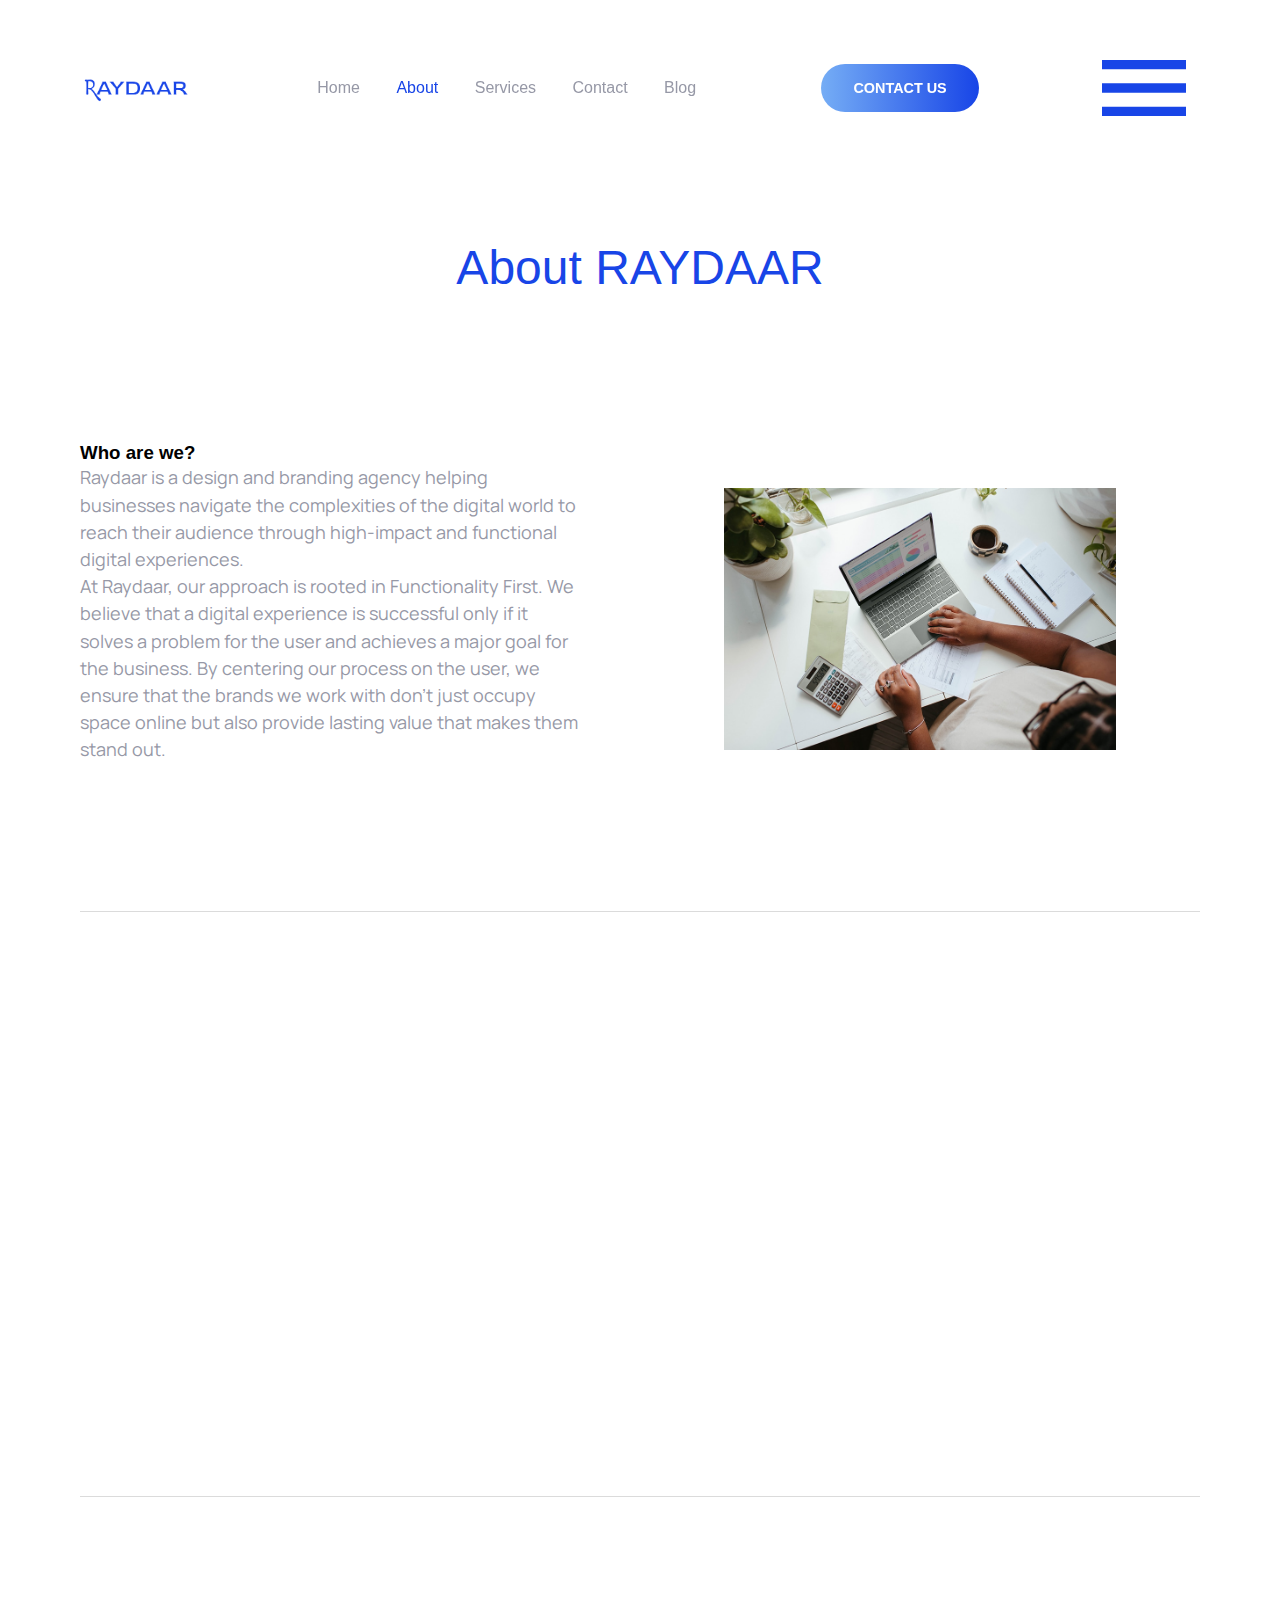
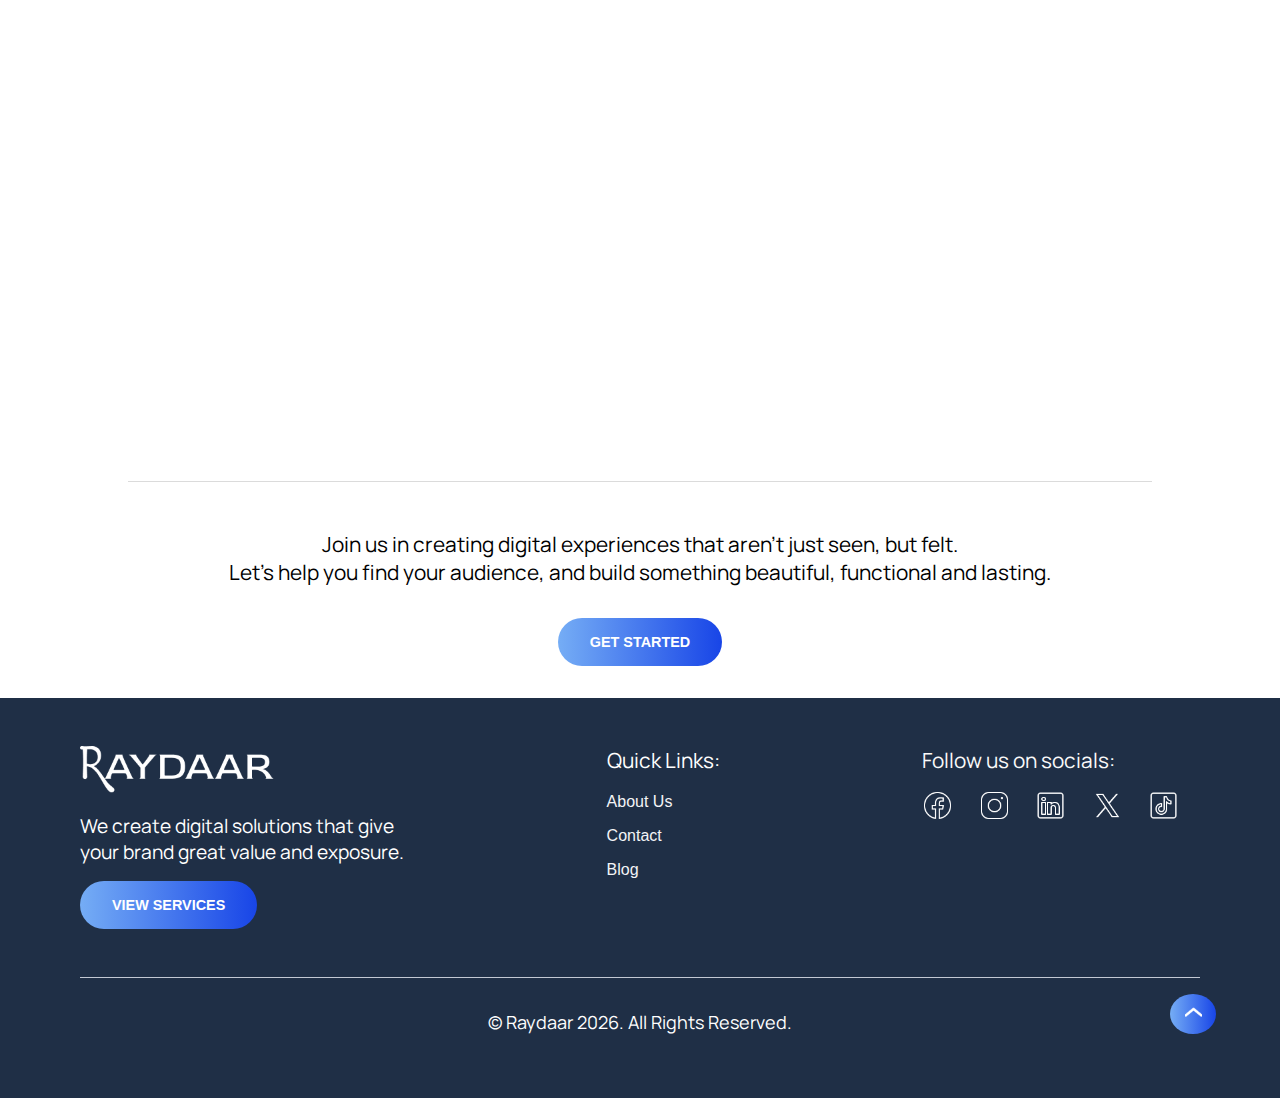
<file: about.html>
<!DOCTYPE html>
<html lang="en">
<head>
    <meta charset="UTF-8">
    <meta name="viewport" content="width=device-width, initial-scale=1.0">
    <title>About Us - Raydaar</title>
    
    <link rel="icon" type="image/png" sizes="32x32" href="./images/R (1).png" />
    <link rel="stylesheet" href="style.css">
</head>
<body>
    <header class="header">
      <div class="header-nav">
        <img src="./images/Raydaar.png" alt="" class="logo"/>
        <nav>
          <ul>
            <li><a href="index.html">Home</a></li>
            <li><a href="#"><span style="color: #1845e7;">About</span></a></li>
            <li><a href="index.html#services">Services</a></li>
            <li><a href="contact.html">Contact</a></li>
            <li><a href="blog.html">Blog</a></li>
          </ul>
        </nav>
        </nav>
        <a href="contact.html" style="text-decoration: none;"><button class="contact-btn">Contact Us</button></a>
        <img class="icon-menu" src="./images/menu.svg" alt="" />
      </div>
    </header>

    <section class="about-section">
        <h1 class="heading">About RAYDAAR</h1>

        <div class="about-wrapper about-section-wrapper">
          <div class="about-wrapper-left">   
            <h3>Who are we?</h3>         
            <p>
              Raydaar is a design and branding agency helping businesses navigate 
              the complexities of the digital world to reach their audience through high-impact and 
              functional digital experiences.  </br>
              At Raydaar, our approach is rooted in Functionality First. We believe that a digital 
              experience is successful only if it solves a problem for the user and achieves a major goal 
              for the business. By centering our process on the user, we ensure that the brands we work 
              with don't just occupy space online but also provide lasting value that makes them stand out. 
            </p>
          </div>

          <div class="about-wrapper-right about-right">
            <img src="images/Frame 27.png" alt="Photo 1" class="about-image">
          </div>
        </div>

        <div class="about-wrapper about-section-wrapper">
          <div class="about-wrapper-left">     
            <h3>Our approach</h3>       
            <p>
              A brand is more than a logo; it is the soul of a business. At Raydaar, we 
              focus on the "why" behind your business and work together to uncover 
              the unique value proposition that sets you apart from the competition. </br>
              We don't just design for the screen, we design for the person behind it.  For 
              us at Raydaar, a "functional" experience means the user never has to guess what to do next.  

            </p>
          </div>

          <div class="about-wrapper-right about-right" style="margin-bottom: 0;">
            <img src="images/image2.jpg" alt="Photo 1" class="about-image">
          </div>
        </div>

        <div class="about-wrapper about-section-wrapper card-container">
          <div class="card-statement">
            <div class="about-wrapper-left about-card">  
              <img src="images/mission.gif" alt="">       
              <h3>Our Mission</h3>   
              <p style="margin-bottom: 0;">
                The name "Raydaar" reflects our core mission: to help brands find their 
                signal, track their audience, and navigate the market with precision. We 
                don’t just create visuals, we build systems that communicate value, foster 
                trust, and drive growth.  
              </p>
            </div>

            <div class="about-wrapper-right about-card" style="margin-bottom: 0;">
              <img src="images/vision.gif" alt="">
              <h3>Our Vision</h3>
              <p style="margin-bottom: 0;">
                Our Vision for the future as we look ahead, is to become a well recognized
                agency that helps brands reach their utmost peak. We are committed to 
                exploring new frontiers in digital interaction from AI-driven personalization
                to immersive digital environments.
              </p>
            </div>
          </div>
          
        </div>

        <div class="about-paragraph">
          <p class="about-text-info">          
              Join us in creating digital experiences that aren't just seen, 
              but felt. </br> Let’s help you find your audience, and build something 
              beautiful, functional and lasting. 
          </p>

          <div class="button">
            <a href="contact.html" style="text-decoration: none;" class="about-btn"><button>Get Started</button></a>
          </div>
        </div>
    </section>

    <footer>
      <div class="footer-flex">
        <div class="footer-icons">
          <img class="footer-logo" src="./images/RAYDAAR White.png" alt="" />     
          <div class="footer-res">
            <p>
              We create digital solutions that give </br> your brand great value and exposure.
            </p>     
            <a href="#services"><button>View Services</button></a>
          </div>    
        </div>

        <div class="nav-text">
          <p>Quick Links:</p>
          <ul class="footer-nav">
              <li><a href="about.html">About Us</a></li>
              <li><a href="contact.html">Contact</a></li>
              <li><a href="blog.html">Blog</a></li>
          </ul>
        </div>

          <div class="socials-logo">
            <p>Follow us on socials:</p>
            <ul class="logo-list">
              <li>
                <a href="https://web.facebook.com/profile.php?id=61586673118146" target="_blank">
                  <img src="./images/facebook.png" alt="" />
                </a>
              </li>
              <li>
                <a href="https://www.instagram.com/raydaarhq" target="_blank">
                  <img src="./images/IG.png" alt="" />
                </a>
              </li>
              <li>
                <a href="https://www.linkedin.com/raydaarhq" target="_blank">
                  <img src="./images/linkedin.png" alt="" />
                </a>             
              </li>
              <li>
                <a href="https://x.com/raydaarhq" target="_blank">
                  <img src="./images/twitter.png" alt="" />
                </a>
              </li>
              <li>
                <a href="https://tiktok.com/raydaarhq" target="_blank">
                  <img src="./images/tiktok.png" alt="" />
                </a>
              </li>
            </ul>
          </div>
      </div>

      <p class="copyright">©  Raydaar 2026. All Rights Reserved.</p> 
      <button class="top"><img src="images/arrow-up-30.png" alt=""></button>
    </footer>

   <script src="app.js"></script>
</body>
</html>
</file>
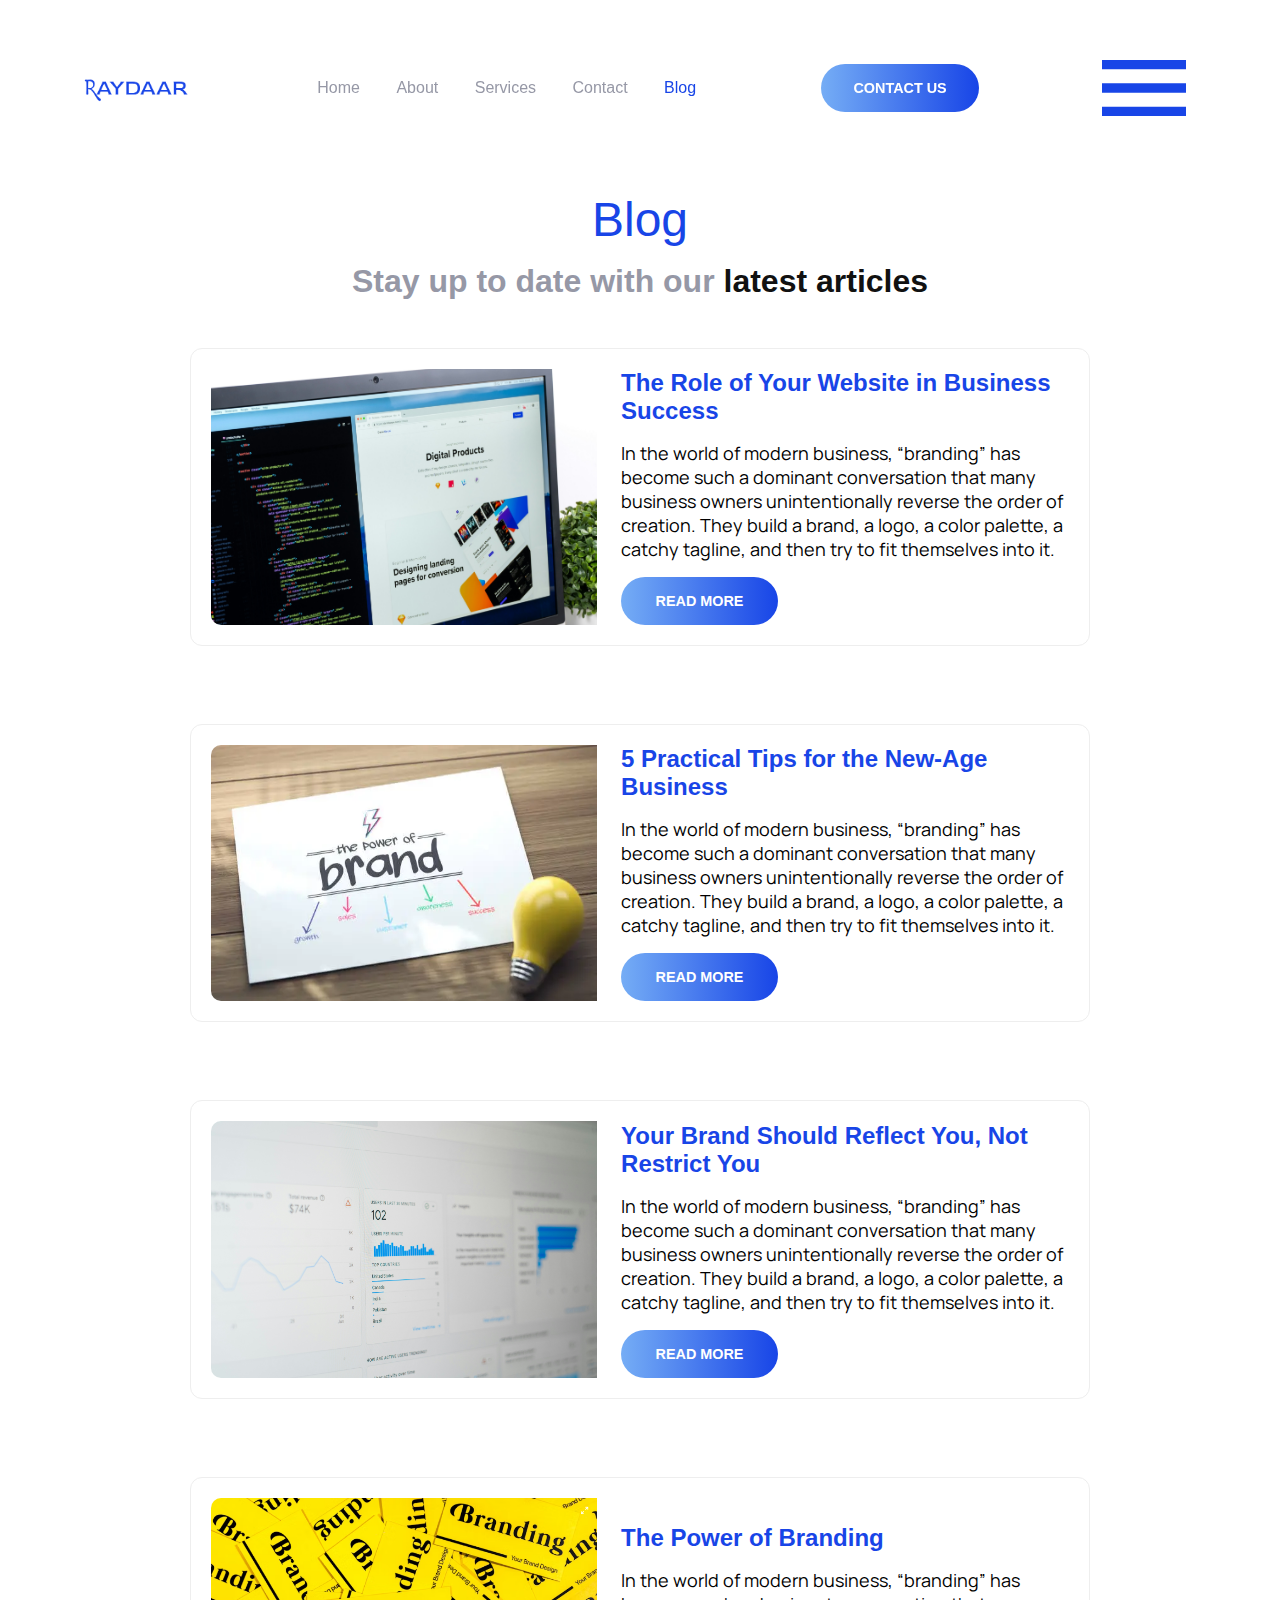
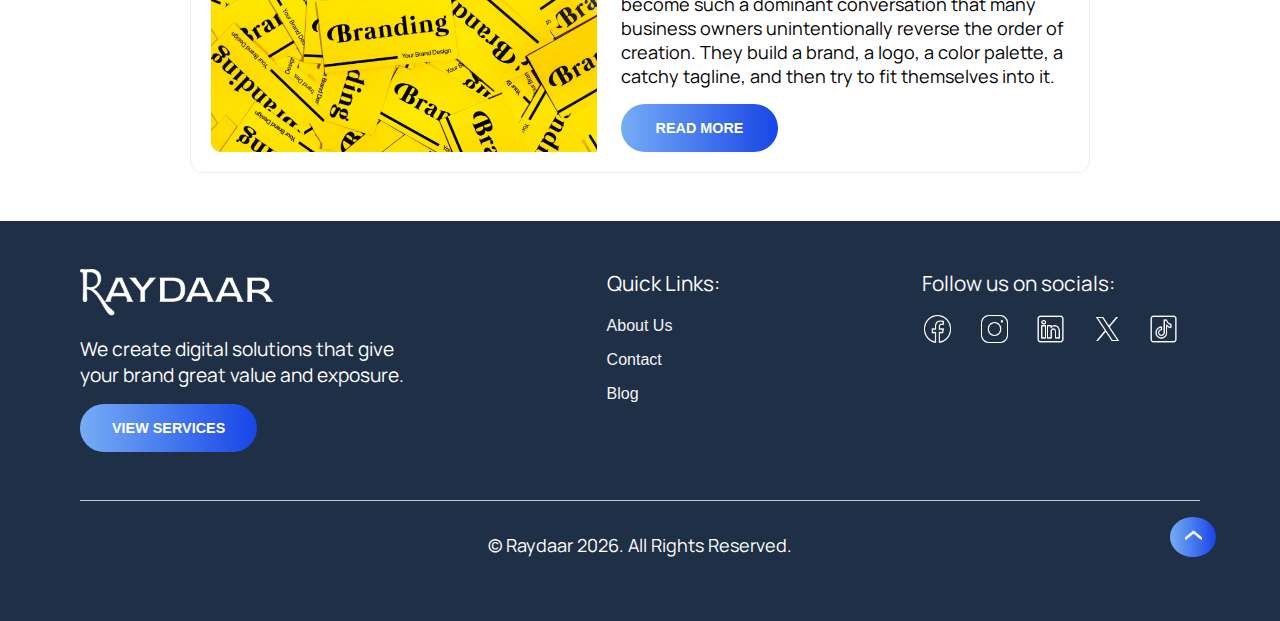
<file: blog.html>
<!DOCTYPE html>
<html lang="en">
<head>
    <meta charset="UTF-8">
    <meta name="viewport" content="width=device-width, initial-scale=1.0">
    <title>Articles</title>
    <link rel="stylesheet" href="style.css">
</head>
<body>
    <header class="header">
      <div class="header-nav">
        <img src="./images/Raydaar.png" alt="" class="logo"/>
        <nav>
          <ul>
            <li><a href="index.html">Home</a></li>
            <li><a href="about.html">About</a></li>
            <li><a href="index.html#services">Services</a></li>
            <li><a href="contact.html">Contact</a></li>
            <li><a href="#"><span style="color: #1845e7;">Blog</span></a></li>
          </ul>
        </nav>
        <a href="contact.html" style="text-decoration: none;"><button>Contact us</button></a>
        <img class="icon-menu" src="./images/menu.svg" alt="" />
      </div>
    </header>

    <section class="blog-section">
        <h1 class="heading">Blog</h1>
         <h2>Stay up to date with our <span style="color: #111; font-weight: bold;">latest articles</span></h2>
    

      <div class="blog">
         <div class="blog-card" data-article="article1">
            <img src="images/digital-products.jpg" alt="">

            <div class="blog-text">
              <h3>The Role of Your Website in Business Success</h3>
                  <p class="short-desc">
                    In the world of modern business, “branding” has become such a dominant conversation that many business owners unintentionally reverse the order of creation. They build a brand, a logo, a color palette, a catchy tagline, and then try to fit themselves into it. 
                  </p>
                <button class="read-more">Read More</button>
            </div>
          </div>

          <div class="blog-card" data-article="article1">
            <img src="images/branding.webp" alt="">

            <div class="blog-text">
              <h3>5 Practical Tips for the New-Age Business</h3>
                  <p class="short-desc">
                    In the world of modern business, “branding” has become such a dominant conversation that many business owners unintentionally reverse the order of creation. They build a brand, a logo, a color palette, a catchy tagline, and then try to fit themselves into it. 
                  </p>
                <button class="read-more">Read More</button>
            </div>
          </div>

          <div class="blog-card" data-article="article1">
            <img src="images/marketing.jpg" alt="">

            <div class="blog-text">
              <h3>Your Brand Should Reflect You, Not Restrict You</h3>
                  <p class="short-desc">
                    In the world of modern business, “branding” has become such a dominant conversation that many business owners unintentionally reverse the order of creation. They build a brand, a logo, a color palette, a catchy tagline, and then try to fit themselves into it. 
                  </p>
                <button class="read-more">Read More</button>
            </div>
          </div>

          <div class="blog-card" data-article="article1">
            <img src="images/branding-1.png" alt="">

            <div class="blog-text">
              <h3>The Power of Branding</h3>
                  <p class="short-desc">
                    In the world of modern business, “branding” has become such a dominant conversation that many business owners unintentionally reverse the order of creation. They build a brand, a logo, a color palette, a catchy tagline, and then try to fit themselves into it. 
                  </p>
                <button class="read-more">Read More</button>
            </div>
          </div>
	</section>

    <footer>
      <div class="footer-flex">
        <div class="footer-icons">
          <img class="footer-logo" src="./images/RAYDAAR White.png" alt="" />     
          <div class="footer-res">
            <p>
              We create digital solutions that give </br> your brand great value and exposure.
            </p>     
            <a href="#services"><button>View Services</button></a>
          </div>
            
        </div>

        <div class="nav-text">
          <p>Quick Links:</p>
          <ul class="footer-nav">
              <li><a href="about.html">About Us</a></li>
              <li><a href="contact.html">Contact</a></li>
              <li><a href="blog.html">Blog</a></li>
          </ul>
        </div>

          <div class="socials-logo">
            <p>Follow us on socials:</p>
            <ul class="logo-list">
              <li>
                <a href="https://web.facebook.com/profile.php?id=61586673118146" target="_blank">
                  <img src="./images/facebook.png" alt="" />
                </a>
              </li>
              <li>
                <a href="https://www.instagram.com/raydaarhq" target="_blank">
                  <img src="./images/IG.png" alt="" />
                </a>
              </li>
              <li>
                <a href="https://www.linkedin.com/raydaarhq" target="_blank">
                  <img src="./images/linkedin.png" alt="" />
                </a>             
              </li>
              <li>
                <a href="https://x.com/raydaarhq" target="_blank">
                  <img src="./images/twitter.png" alt="" />
                </a>
              </li>
              <li>
                <a href="https://tiktok.com/raydaarhq" target="_blank">
                  <img src="./images/tiktok.png" alt="" />
                </a>
              </li>
            </ul>
          </div>
      </div>

      <p class="copyright">©  Raydaar 2026. All Rights Reserved.</p> 
      <button class="top"><img src="images/arrow-up-30.png" alt=""></button>
    </footer>


  </body>

  <script src="app.js"></script>
    
</body>
</html>
</file>
<file: style.css>
@import url('https://fonts.googleapis.com/css2?family=Dancing+Script:wght@400..700&family=Manrope:wght@200..800&display=swap');

@keyframes fadeInUp {
    to {
        opacity: 1;
        transform: translateY(0);
    }
}

@keyframes fadeOut {
  0% {
    opacity: 0;
  }
  100% {
    opacity: 1;
  }
}

@keyframes float {
   0% {
    transform: translate(0, 0);
  }
  33% {
    transform: translate(5px, -5px); 
  }
  66% {
    transform: translate(-5px, -5px); 
  }
  100% {
    transform: translate(0, 0); 
  }
}


* {
    margin: 0;
    padding: 0;
    box-sizing: border-box;
    font-family: "Karla", sans-serif;
}

body {
    overflow-x: hidden;
    background-color: var(--white);
}

:root {
    --dark_blue: #1845e7;
    --navy_blue: #1F2F46;
    --light_blue: #75adf5;
    --bright_cyan: #2bb7da;
    --grayish_blue: #9698a6;
    --light_grayish_blue: #f3f4f6;
    --light_grey: #E0E0E0;
    --very_light_gray: #fafafa;
    --white: #ffffff;
    --cool-white: #F8F9F9;
    --primary-font: 18px;
}

p {
    font-size: var(--primary-font);
    font-family: "Manrope", sans-serif;
}

.hero {
    padding-bottom: 3rem;
    height: 80vh;
}

.header-nav {
    padding: 2rem 5rem;
    display: flex;
    align-items: center;
    justify-content: space-between;
    position: sticky;
    top: 0;
    z-index: 10;
}

.header-nav img {
    width: 10%;
}

.header nav ul li {
    list-style: none;
    display: inline;
    margin: 0 1rem;
    position: relative;
}

.header nav ul li::after {
    content: "";
    width: 0;
    height: 2px;
    background: linear-gradient(to right, var(--light_blue), var(--dark_blue));
    position: absolute;
    left: 0;
    bottom: -.5rem;
    transition: all .4s ease-in;
}

.header nav ul li:hover::after {
    width: 100%;
}

.header nav ul li a {
    text-decoration: none;
    color: var(--grayish_blue);
}

.header nav ul li a:hover {
    color: var(--dark_blue);
}

button {
    padding: 1rem 2rem;
    font-size: .9rem;
    border-radius: 8rem;
    background: linear-gradient(to right, var(--light_blue), var(--dark_blue));
    border: none;
    color: var(--white);
    text-transform: uppercase;
    font-weight: bold;
}

button:hover {
    background: var(--dark_blue);
}

.header-main {
    padding-left: 5rem;
    display: flex;
    align-items: center;
    /* background-image: url(./images/bg-intro-desktop.svg); */
    background-repeat: no-repeat;
    background-size: 70%;
    background-position: 650px -200px;
}

.header-main-left, .header-main-right {
    flex: 1;
    margin-top: 2rem;
}

.header-main-left {
    opacity: 0;
    transform: translateY(30px);
    animation: fadeInUp 1s ease-out forwards;
}

#text-display {
    margin-top: 3rem;
    margin-bottom: 2rem;
    font-size: 1rem;
    font-weight: bold;
    text-transform: uppercase;
    color: var(--grayish_blue);
}

.header-main-left h1 {
    color: var(--navy_blue);
    font-size: 4rem;
    font-weight: 600;
    margin-bottom: 2rem;
}

.header-main-left p {
    color: var(--navy_blue);
    width: 85%;
    line-height: 1.7rem;
    margin-bottom: 2rem;
    font-weight: 550;
    white-space: pre-wrap;
    display: inline-block;
}

.hero-image {
    width: 100%;
    animation: fadeOut 1.5s ease-in-out forwards;
}



/* SECTION-HEADING */

.heading-2 {
    font-weight: 300;
    font-size: 3rem;
    text-align: center;
    margin-bottom: 1rem;
}

.heading-3 {
    text-align: center;
    text-transform: uppercase;
    color: var(--dark_blue);
}

.zoom-scroll {
    transform: scale(0.8);
    opacity: 0;
    transition: transform 1s ease-out, opacity 1s ease-out;
}

.zoom-scroll.visible {
    transform: scale(1);
    opacity: 1;
}

.border-line {
    border-bottom: 4px solid var(--dark_blue);
    margin: 0 32rem;
    margin-bottom: 2rem;
}



/* ABOUT-SECTION */

.about {
    background: var(--very_light_gray);
    padding: 3rem 5rem;
}

.about-wrapper {
    display: flex;
    align-items: center;
}

.about-wrapper-left, .about-wrapper-right {
    flex: 1;
    opacity: 0;
    transition: transform 0.8s ease-out, opacity 0.8s ease-out;
}

.about-wrapper-left {
    transform: translateX(-150px); 
}

.about-wrapper p {
    width: 90%;
    margin-bottom: 2rem;
    color: var(--grayish_blue);
    line-height: 1.7rem;
    transition: color 0.5s ease;
}

.about-wrapper p:hover {
    color: var(--navy_blue);
    transition-delay: .3s;
}

.about-wrapper-right {
    margin-bottom: 18rem;
    transform: translateX(150px); 
}

.slide-in-left-show {
    opacity: 1;
    transform: translateX(0);
}

.slide-in-right-show {
    opacity: 1;
    transform: translateX(0);
}

.about-wrapper-images {
    position: relative;
}
.about-images {
    width: 270px;
    height: 170px;
    box-shadow: 0 .5rem 1rem #11111188;
    border-radius: 5px;
    position: absolute;
    z-index: 10;
    transition: all .2s;
    outline-offset: .7rem;
}

.about-images--p1 {
    left: 7rem;
    top: 0rem;
}

.about-images--p2 {
    right: 4rem;
    top: 2rem;
}

.about-images--p3 {
    left: 12rem;
    top: 7rem;
}

.about-images:hover {
    outline: .3rem solid #1845e7;
    transform: scale(1.05) translateY(-.5rem);
    box-shadow: 0 2.5rem 4rem #11111185;
    z-index: 20;
}

.about-images:hover .about-images:not(:hover) {
    transform: scale(.95);
}



/* SERVICE SECTION */

.services {
    padding: 3rem 5rem;
    padding-bottom: 0;
}

#cards-section {
    position: relative;
    height: 450vh; 
    padding-top: 10vh;
}

 .card {
    position: sticky;
    top: 10vh;
    width: 100%;
    margin: 0 auto 80px;
    padding: 60px;
    min-height: 80vh;

    background: linear-gradient(
        rgba(255, 255, 255, 0.527),
        rgb(255, 255, 255)
      ),
      url("images/wave.jpg") center/cover no-repeat;

    backdrop-filter: blur(35px) saturate(180%);
    -webkit-backdrop-filter: blur(35px) saturate(180%);
    border: 1px solid rgba(255, 255, 255, 0.35);

    box-shadow: 0 10px 40px rgba(0,0,0,0.1);
    opacity: 0;
    transform: translateY(80px);
    transition: transform 0.7s ease, opacity 0.7s ease;
    z-index: 2;
}

    
.card h3 {
    color: var(--dark_blue);
    font-weight: 600;
    font-size: 4rem;
}

/* ACTIVE CARD ANIMATION */
.card.active {
    opacity: 1;
    transform: translateY(0);
}

.card-flex {
    display: flex;
    flex-direction: row;
    justify-content: space-between;
    gap: 3rem;
    margin-top: 2rem;
}

.card-flex h4 {
    font-weight: 600;
    font-size: 1.5rem;
    margin: 1rem 0;
    color: var(--navy_blue);
}

.card-flex p {
    font-size: 1rem;
    line-height: 1.5;
    text-align: start;
    margin: 0;
    color: var(--navy_blue);
}


/* RADAR SECTION */

.radar {
    padding: 3rem 5rem;
    padding-top: 0;
    display: flex;
    flex-direction: column;
    align-items: center;
    justify-content: center;
    position: relative;
}

#radar-labels div {
    position: absolute;
    transform: translate(-50%, -50%);
    white-space: nowrap;
    font-size: 25px;
    font-weight: 600;
    font-family: "Dancing Script", cursive;
    color: var(--navy_blue);
}

.radar-text {
  font-size: 3rem;
  font-family: "Poppins", sans-serif;
  text-align: center;
  font-weight: 600;
  z-index: 1000;
}

canvas {
  width: 35vw;
  height: 80vh;
  display: block;
}

.radar p {
    font-size: 1.2rem;
    line-height: 20px;
    text-align: center;
    margin: 0 60rem;
    background: rgba(255, 255, 255, 0.2); 
}

.left-text {
    position: absolute;
    top: 30%;
    left: -70%;
}

.right-text {
    position: absolute;
    bottom: 30%;
    right: -70%;
} 



/* ARTICLES SECTION */
.articles {
    background: var(--light_grayish_blue);
    padding: 3rem 8rem;
    padding-bottom: 1rem;
}

.article-container {
    display: grid;
    grid-template-columns: repeat(4, 1fr);
    gap: 2rem;
    margin-top: 3rem;
}

.article-content {
    flex: 1;
    background: var(--white);
    border-radius: .5rem .5rem 0 0;
}

.article-content > img {
    width: 100%;
    height: 10rem;
    border-top-right-radius: 0.5rem;
    border-top-left-radius: 0.5rem;
}

.article-text {
    padding: 0 20px;
}

.article-text h3 {
    font-weight: 400;
    font-size: 17px;
    color: var(--dark_blue);
}

.article-text p {
    color: var(--grayish_blue);
    margin: 1rem 0;
    font-size: 1rem;
    line-height: 1.2rem;
}

.article-btn {
    display: flex;
    justify-content: center;
    margin: 2rem;
}



/* FOOTER SECTION */

footer {
    background: var(--navy_blue);
    padding: 3rem 5rem;
    position: relative;
    padding-bottom: 2rem;
}

.footer-flex {
    display: flex;
    justify-content: space-between;
    padding-bottom: 3rem;
}

.footer-logo {
    width: 60%;
}


.footer-icons p {
    color: var(--white);
    font-size: 1.2rem;
    margin: 1rem 0;
}

.nav-text p {
    color: var(--white);
    font-size: 1.3rem;
    margin-bottom: 1.2rem;
}

.footer-nav {
    display: flex;
    flex-direction: column;
    gap: 1rem;
}

.footer-nav li {
    list-style: none;
}

.footer-nav li a {
    text-decoration: none;
    color: var(--light_grayish_blue);
}

.footer-nav li a:hover {
    color: var(--dark_blue);
}

.socials-logo {
    display: flex;
    flex-direction: column;
    gap: 1rem;
}

.socials-logo p {
    color: var(--very_light_gray);
    font-size: 1.3rem;
}

.logo-list {
    display: block;
    flex-direction: row;
    list-style: none;
}

.logo-list li {
    display: inline-block;
}
  
.logo-list li img {
    width: 60%;
    margin-right: -3rem;
} 

.copyright {
    border-top: 1px solid #c2c8d3;
    padding: 2rem;
    text-align: center;
    color: var(--white);
}

.top {
    border-radius: 50%;
    position: absolute;
    bottom: 4rem;
    right: 4rem;
    padding: .5rem;
}

.top img {
    width: 70%;
}



/* ABOUT PAGE */

.about-section {
    padding: 2rem 5rem;
}

.heading {
    font-weight: 400;
    font-size: 3rem;
    color: var(--dark_blue);
    padding: 2rem 0;
    text-align: center;
}

.about-section-wrapper {
    height: 65vh;
    border-bottom: 1px solid #11111127;
}

.about-right {
    margin-bottom: 0; 
    display: flex; 
    justify-content: center;
}

.about-image {
    width: 70%;
}

.about-image:hover {
    outline: 1px solid #1845e7;
    transform: scale(1.05) translateY(-.5rem);
    box-shadow: 0 2.5rem 4rem #11111110;
    padding: 1rem;
    border-radius: 2rem;
}

.card-container {
    display: flex;
    gap: 2rem;
    margin: 3rem;
    margin-top: 0;
}

.about-card {
    flex: 1;
    display: flex;
    flex-direction: column;
    justify-content: center;
    align-items: center;
    padding: 30px 9px;
    border-radius: 5px;
    text-align: center;
    box-shadow: 0 2.5rem 4rem #11111110;
}

.about-card:hover {
    transform: scale(1) translateY(-.5rem);
}

.about-card h3 {
    margin: 1rem 0;
    color: var(--dark_blue);
    font-weight: 300;
    text-align: center;
    font-size: 2rem;
}

.about-text-info {
    text-align: center;
    font-size: 1.3rem;
    margin: 2rem
}



/* CONTACT PAGE */ 

.contact-card {
    margin-bottom: 2rem;
}

.contact-card h2 {
    font-weight: 600;
    font-size: 1.8rem;
    color: var(--grayish_blue);
    animation: fadeOut 3s ease-in-out forwards;
    text-align: center;
}

.contact-card h1 {
    font-weight: 400;
    font-size: 3rem;
    color: var(--dark_blue);
    padding: 1rem 0;
    text-align: center;
    animation: fadeOut 2s ease-in-out forwards;
}

.book {
    display: flex;
    flex-direction: row;
    justify-content: space-around;
}

.book-form {
  width: 50%;
  margin: 2rem;
  padding: 3rem;
  border-radius: 10px;
  border: 1px solid #1845e7;
}

.name-wrapper {
    display: flex;
    gap: 1rem;
}

.name {
    flex: 1;
}

.form-input {
  font-size: .8rem;
  padding: 1rem 2rem;
  margin-bottom: 2rem;
  border-radius: 50px;
  background: rgba(255, 255, 255, 0.2); 
  backdrop-filter: blur(6px);
  border: 1px solid var(--dark_blue);
  /* border: none; */
  width: 100%;
  display: block;
  transition: all 0.3s;
}

.form-radius {
    border-radius: 20px;
    height: 10rem;
}

.form-label {
    font-size: 1rem;
    font-weight: 700;
    margin-bottom: 0.7rem;
    display: block;
    transition: all 0.3s;
    text-align: left;
    color: var(--navy_blue);
}

.contact-btn, .about-btn {
    display: flex;
    justify-content: center;
    align-items: center;
}

.direct-message {
    border-top: 1px solid #c2c8d3;
    margin: 0 5rem;
    padding: 3rem;
    text-align: center;
}

.direct-message h2 {
    font-weight: 400;
    font-size: 3rem;
}

.message-card {
    display: flex;
    align-items: center;
    justify-content: center;
    flex-direction: row;
    gap: 3rem;
    margin-top: 2rem;
}

.message-card img {
    width: 13%;
}

.chat-bubble {
  width: 15rem;
  height: 50px;
  border-radius: 30px;
  position: relative;
  display: flex;
  gap: 2rem;
  align-items: center;
  color: white;
  font-size: 18px;
  margin-bottom: 2rem;
  padding-left: 1.5rem;
  font-weight: bold;
}

.chat-bubble:hover {
    box-shadow: 0 5px 15px rgba(0,0,0,0.2);
    animation: float 2s ease-in-out infinite;
}

.chat-bubble::after {
  content: "";
  position: absolute;
  bottom: -10px;
  left: 12px;   
  width: 0;
  height: 0;
  border-right: 23px solid transparent;
  border-left: 0px solid transparent;
}

.whatsapp {
    background: #25D366;
}

.whatsapp::after {
    border-top: 17px solid #25D366;
}

.instagram {
    background: linear-gradient(45deg, #feda75, #fa7e1e, #d62976, #962fbf, #4f5bd5
  );
}

.instagram::after {
    border-top: 17px solid #fdaf4d;
}

.twitter {
    background: #111;
}

.twitter::after {
    border-top: 17px solid #111;
}

.gmail {
    background: linear-gradient( 45deg, #3e65cf, #c71610, #f2a60c, #08851b);
}

.gmail::after {
    border-top: 17px solid #6a4b90;
}



/* BLOG PAGE */

.blog-section h1 {
    font-weight: 400;
    font-size: 3rem;
    padding: 1rem 0;
    color: var(--dark_blue);
    text-align: center;
    animation: fadeOut 2s ease-in-out forwards;
}

.blog-section h2 {
    color: #9698a6; 
    font-size: 2rem;
    font-weight: bold;
    text-align: center;
    animation: fadeOut 3s ease-in-out forwards;
}

.blog {
  display: grid;
  gap: 30px;
  max-width: 900px;
  margin: 3rem auto;
  margin-top: 0;
}


.blog-card {
  border: 1px solid #eee;
  padding: 20px;
  border-radius: 12px;
  overflow: hidden;
  background: #fff;
  transition: 0.3s;
  margin-top: 3rem;
  display: flex;
  flex-direction: row;
  gap: 1.5rem;
}

.blog-card img {
  width: 45%;
  border-radius: 10px 0 0 10px;
}

.blog-text {
    display: flex;
    flex-direction: column;
    justify-content: end;
    gap: 1rem;
}

.blog-text h3 {
    color: var(--dark_blue);
    font-size: 1.5rem;
}

.blog-text button {
    width: 35%;
}








 






@media (max-width: 600px) {

/* HAMBURGER MENU */
.hamburger {
  display: block;
  width: 30px;
  height: 25px;
  margin-top: 1rem;
  cursor: pointer;
  flex-direction: column;
  justify-content: space-between;
  align-items: center;
  position: relative;
  
  transition: transform 0.3s ease, opacity 0.3s ease;
}

.hamburger span {
  display: block;
  height: 2px;
  margin-bottom: 5px;
  width: 100%;
  background: var(--dark_blue);
  border-radius: 3px;
  transition: 0.3s;
}

/* Hide nav on mobile by default */
.header-nav nav {
  display: none;
  width: 100%;
}

.header-nav nav.active {
  display: block;
  margin-top: 1rem;
}

.header-nav nav ul {
  flex-direction: column;
  gap: 1rem;
}

/* Animate hamburger when active */
.hamburger.active span:nth-child(1) {
  transform: rotate(45deg) translate(5px, 5px);
}
.hamburger.active span:nth-child(2) {
  opacity: 0;
}
.hamburger.active span:nth-child(3) {
  transform: rotate(-45deg) translate(6px, -6px);
}

/* Hide hamburger when scrolling down */
.hamburger.hide {
  transform: translateY(-50%); /* move it above the viewport */
  opacity: 0;
}



/* Make general padding smaller */
.hero, .about, .services, .radar, .articles, footer {
    padding: 2rem;
}

/* Header adjustments */
.header-nav {
    flex-direction: row;
    align-items: flex-start;
    padding: 1rem 2rem;
    padding-top: 2rem;
}

.header-nav img {
    width: 30%;
    margin-bottom: 1rem;
}

.header nav ul {
    display: flex;
    flex-direction: row;
    gap: 0.5rem;
}

.header nav ul li {
    margin: 0;
}

.header button {
    display: none;
}

button {
    padding: 0.8rem 1.3rem;
    font-size: .8rem;
    border-radius: 5rem;
}

/* Hero section */

.hero {
    padding-top: 5rem;
}
.header-main {
    flex-direction: column;
    padding-left: 0;
    text-align: start;
}

.header-main-left {
    margin: 0;
}

.header-main-right {
    display: none;
}

#text-display {
    margin-top: 0rem;
}

.header-main-left h1 {
    font-size: 3rem;
}
.header-main-left p {
    width: 100%;
    font-size: 0.9rem;
    margin-bottom: 0;
    padding-right: 5rem;
}

.hero-image {
    width: 80%;
    margin: 2rem auto 0;
}

.heading-2 {
    font-size: 2.5rem;
}

/* About section */

.about-wrapper {
    flex-direction: column-reverse;
    text-align: center;
}

.about-wrapper-left p {
    width: 100%;
}


.about-images {
    width: 170px;
    height: auto;
}

.about-images--p1 {
    left: -2rem;
}

.about-images--p2 {
    right: 0rem;
}

.about-images--p3 {
    left: -4rem;
    top: 6rem;
}

/* Services section */
#cards-section {
    height: auto;
    padding-top: 1rem;
}

.card {
    padding: 2rem;
    min-height: auto;
    margin: 0 2rem;
}

.card h3 {
    font-size: 2.2rem;
    text-align: center;
}

.card-flex {
    flex-direction: column;
    gap: 1.5rem;
    margin-top: 1rem;
}

.card-flex h2 {
    font-size: 1.2rem;
}


/* Radar section */
.radar-text {
    font-size: 1.5rem;
}

#radar-labels div {
    font-size: 1rem;
}

canvas {
    width: 58%;
    height: auto;
}

/* Articles section */
.article-container {
    grid-template-columns: 1fr;
    width: 65%;
    margin: 0 auto;
}

.article-text p {
    font-size: 0.9rem;
}

/* Footer */

.footer-flex {
    flex-direction: column;
    gap: 2rem;
}

.footer-logo {
    width: 30%;
}

.footer-icons p {
    font-size: 1rem;
}

.footer-res {
    display: flex;
    flex-direction: row;
    justify-content: space-between;
    align-items: center;
}

.nav-text, .socials-logo {
    display: flex;
    justify-content: center;
    align-items: center;
}

.nav-text p {
    display: none;
}

.footer-nav {
    flex-direction: row;
}

.socials-logo p {
    display: none;
}

.logo-list li img {
    width: 60%;
}

.top {
    bottom: 2rem;
    right: 2rem;
}
}
/* MEDIA QUERIES FOR TABLETS AND LARGE PHONES */
/* @media (min-width: 480px) {
    .header-main-left h1 {
        font-size: 3rem;
        text-align: start;
    }
    
    .about-images {
        width: 230px;
    }

    .card-flex h4 {
        font-size: 1.3rem;
    }
} */

@media (min-width: 768px) {
    .article-container {
        grid-template-columns: repeat(2, 1fr);
    }
}

@media (min-width: 1024px) {
    .article-container {
        grid-template-columns: repeat(4, 1fr);
    }
}




    /* body {
        position: relative;
    }    
    .icon-menu {
        display: block;
    }

    .header {
        height: auto;
    }

    .header-nav {
        padding: 1rem 1.5rem;
    }
    .header nav {
        position: absolute;
        top: 3rem;
        left: 0;
        width: 100%;
        background-image: linear-gradient(
    to bottom, 
    hsla(233, 26%, 24%, 0.5), 
    hsla(0, 0%, 100%, 0.5));
        transform: translateX(-150%);
        transition: all .4s ease-out;
    }

    .header-nav nav ul {
        background: var(--white);
        width: 90%;
        margin: 2rem auto;
        padding: 2rem;
        border-radius: .3rem;
        box-shadow: rgba(0,0,0,0.35) 0px 5px 15px;
    }

    .header-nav nav ul li {
        display: block;
        text-align: center;
        margin: 1rem 0;
    }

    .header button {
        display: none;
    }

    .header-main{
        flex-direction: column-reverse;
        padding-left: 1.5rem;
        justify-content: center;
        align-items: center;
        background-repeat: no-repeat;
        background-size: 100%;
        background-position: 0 -88px;
    }

    .header-main-right > img {
        margin-left: 0;
        margin-top: -34%;
        width: 95%;
    }

    .header-main-left {
        display: flex;
        flex-direction: column;
        align-items: center;
    }

    .header-main-left h1 {
        font-size: 3rem;
        text-align: center;
        margin-top: 2.6rem;
        margin-bottom: 1rem;
    }

    .header-main-left p {
        width: 77%;
        text-align: center;
    }

    .header-main-left button {
        display: block;
        margin-bottom: 1.5rem;
    }

    .about {
        padding: 1.5rem;
        text-align: center;
    }

    .about-wrapper h2 {
        margin-bottom: 1rem;
    }

    .about-wrapper p {
        width: 100%;
    }

    .about-container {
        flex-direction: column;
        padding: 0 10px;
    }

    .articles {
        padding: 1.5rem;
    }

    .articles h2 {
        text-align: center;
    }
    .article-container {
        flex-direction: column;
    }

    footer {
        flex-direction: column;
        padding: 3rem 1.5rem;
        justify-content: center;
        align-items: center;
        text-align: center;
    }

    .footer-left {
        flex-direction: column;
        justify-content: center;
        align-items: center;
    }

    .footer-nav {
        flex-direction: column;
        gap: 0;
        margin-top: 1.5rem;
    }

    .footer-right {
        align-items: center;
    }
} */
</file>
